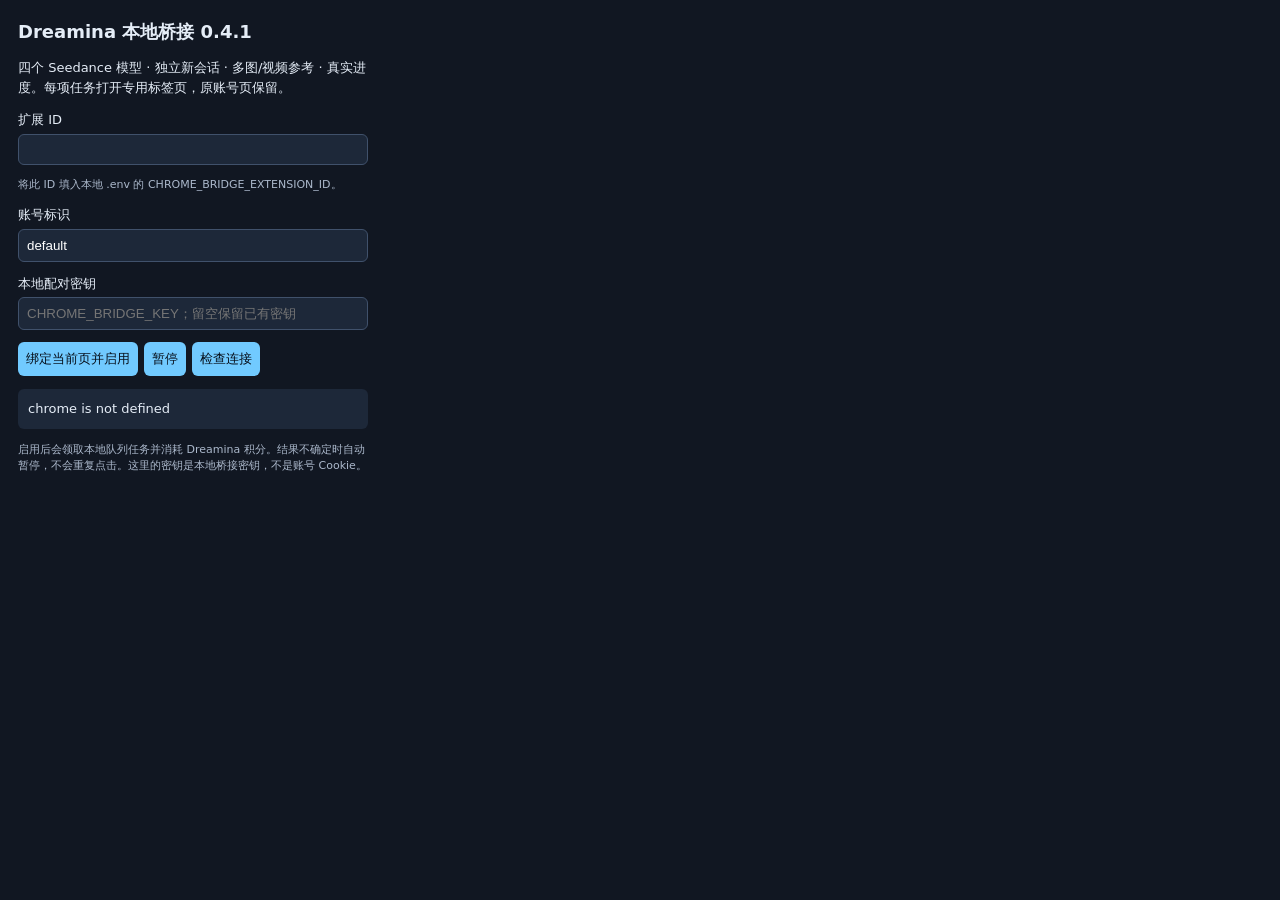
<file: chrome-extension/popup.html>
<!doctype html>
<html lang="zh-CN">
<head><meta charset="utf-8"><title>Dreamina 本地桥接</title><link rel="stylesheet" href="popup.css"></head>
<body>
  <h1>Dreamina 本地桥接 0.4.1</h1>
  <p>四个 Seedance 模型 · 独立新会话 · 多图/视频参考 · 真实进度。每项任务打开专用标签页，原账号页保留。</p>
  <label>扩展 ID <input id="extensionId" readonly></label>
  <p class="hint">将此 ID 填入本地 .env 的 CHROME_BRIDGE_EXTENSION_ID。</p>
  <label>账号标识 <input id="accountId" value="default" maxlength="64" autocomplete="off"></label>
  <label>本地配对密钥 <input id="key" type="password" autocomplete="off" placeholder="CHROME_BRIDGE_KEY；留空保留已有密钥"></label>
  <div class="actions"><button id="bind">绑定当前页并启用</button><button id="pause">暂停</button><button id="sync">检查连接</button></div>
  <p id="status" role="status">读取状态…</p>
  <p class="hint">启用后会领取本地队列任务并消耗 Dreamina 积分。结果不确定时自动暂停，不会重复点击。这里的密钥是本地桥接密钥，不是账号 Cookie。</p>
  <script src="popup.js"></script>
</body></html>
</file>
<file: chrome-extension/popup.css>
body { width: 350px; margin: 0; padding: 18px; font: 13px/1.5 system-ui, sans-serif; color: #e5edf7; background: #111722; }
h1 { font-size: 18px; margin: 0 0 10px; }
label { display: block; margin: 12px 0; }
input { display: block; box-sizing: border-box; width: 100%; border: 1px solid #40516b; border-radius: 6px; margin-top: 4px; padding: 8px; color: #fff; background: #1d2839; }
input[readonly] { font-family: monospace; font-size: 11px; }
.hint { color: #abb8cb; font-size: 11px; }
.actions { display: flex; gap: 6px; }
button { cursor: pointer; border: 0; border-radius: 6px; padding: 8px; color: #07101c; background: #71caff; }
button:disabled { opacity: .5; cursor: default; }
#status { white-space: pre-wrap; padding: 10px; background: #1d2839; border-radius: 6px; }
</file>
